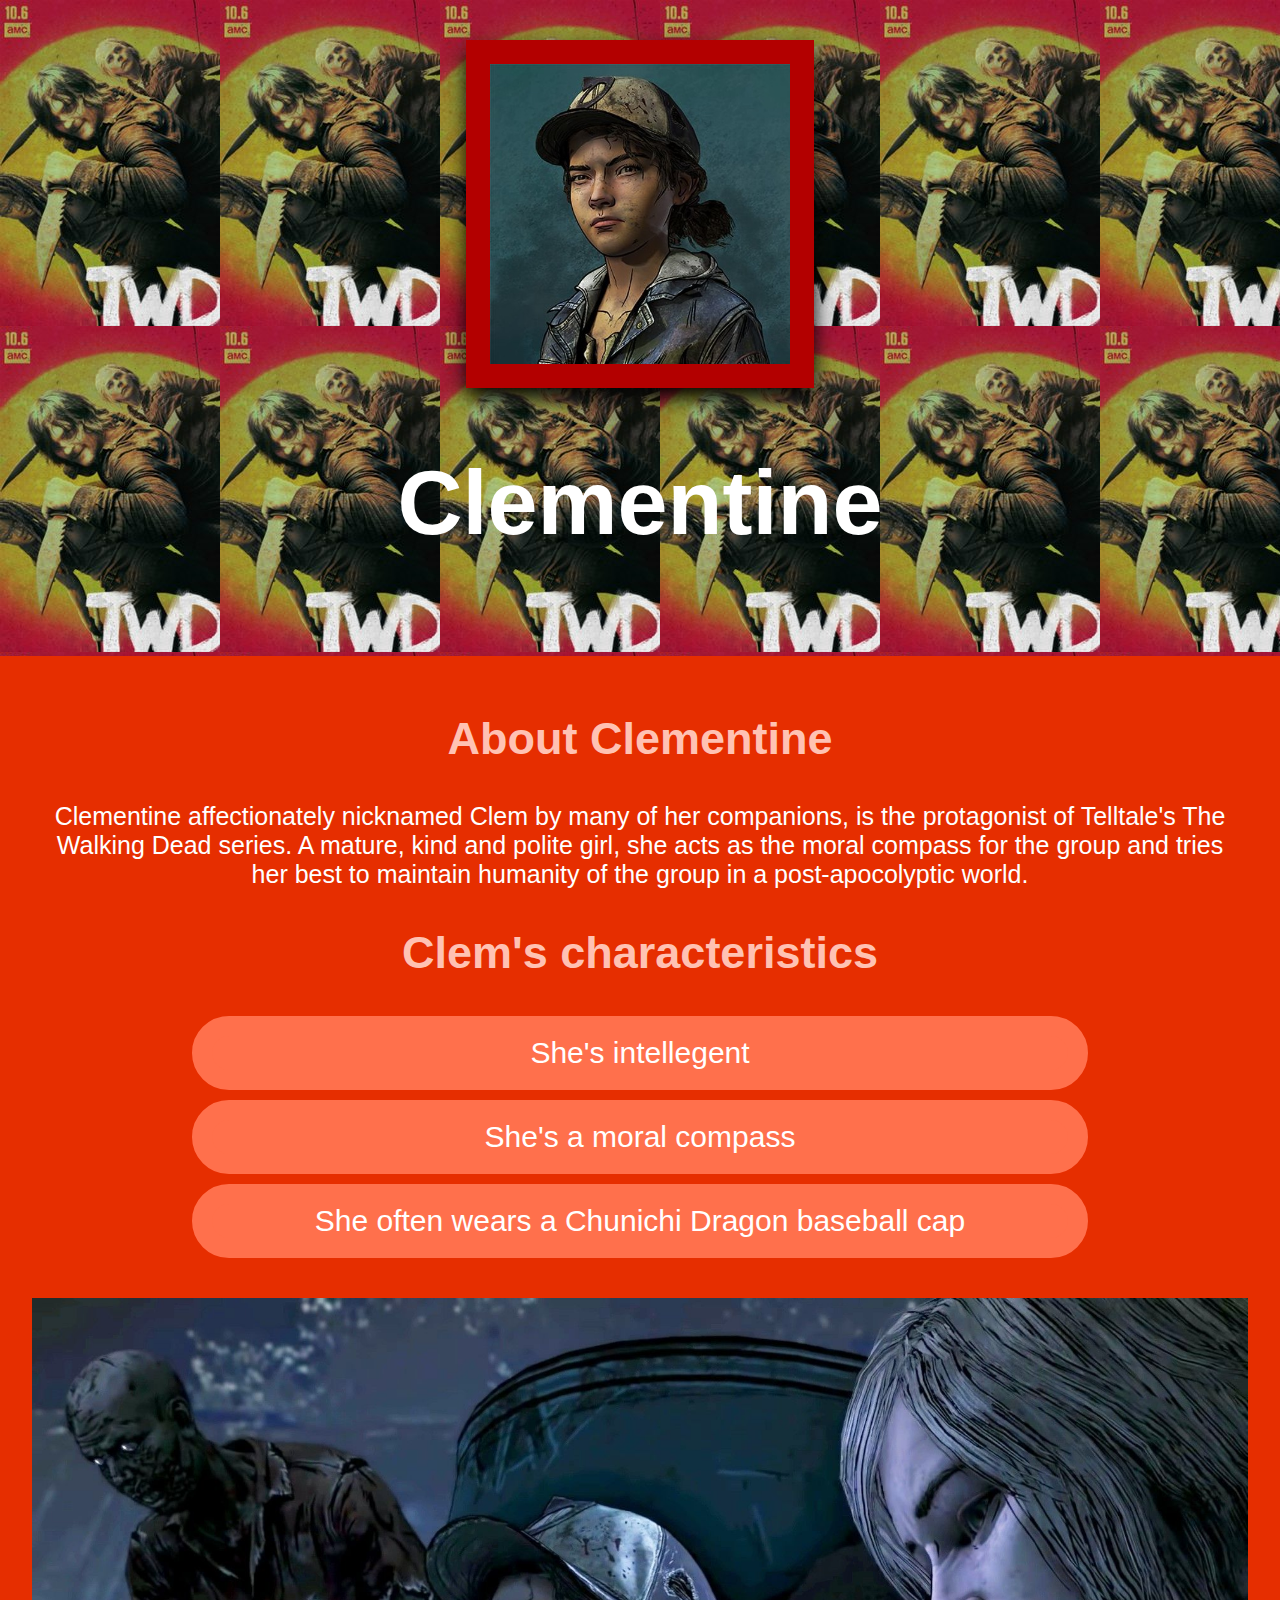
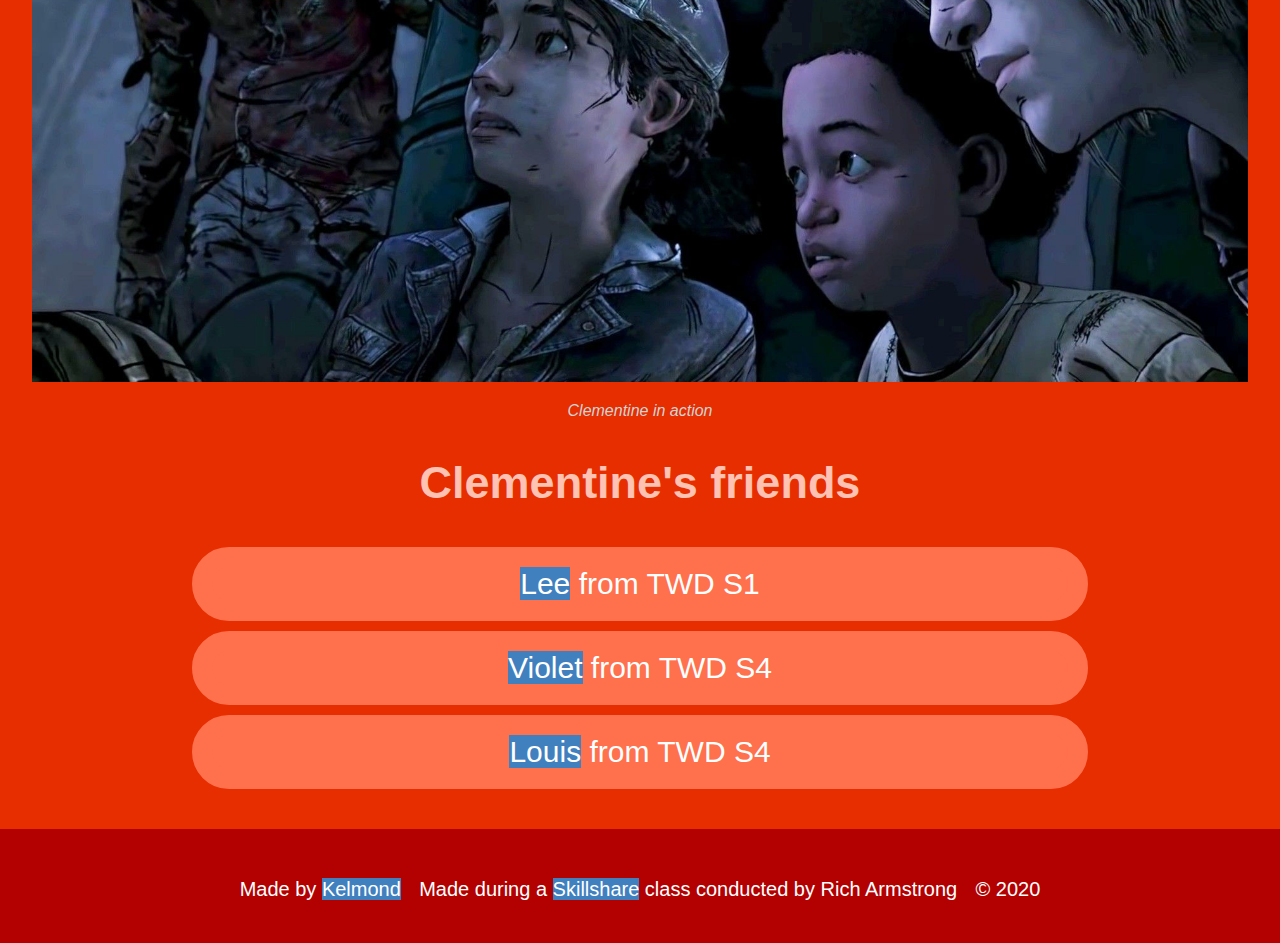
<file: index.html>
<!DOCTYPE html>
<html>
<head>
	<title>Clementine</title>
	<link rel="stylesheet" type="text/css" href="css/hero.css">
</head>
<body>

    <header>
    	<img src="image/profile.jpg" alt="Clementine">
    	<h1>Clementine</h1>
    </header>



    <div class="content">
     <h2>About Clementine</h2>
     <p>Clementine affectionately nicknamed Clem by many of her companions, is the protagonist of Telltale's The Walking Dead series. A mature, kind and polite girl, she acts as the moral compass for the group and tries her best to maintain humanity of the group in a post-apocolyptic world. </p>

     <h2>Clem's characteristics</h2>
     <ol>
     	<li>She's intellegent</li>
     	<li>She's a moral compass</li>
     	<li>She often wears a Chunichi Dragon baseball cap</li>
     </ol>
     <img class="big-image" src="image/big-image.jpg" alt="Clementine">
     <p class="caption">Clementine in action</p>

     <h2>Clementine's friends</h2>
     <ul> 
     	<li><a href="https://walkingdead.fandom.com/wiki/Lee_Everett_(Video_Game)" target="_blank" title="More about Lee">Lee</a> from TWD S1</li>
     	<li><a href="https://walkingdead.fandom.com/wiki/Violet_(Video_Game)" target="_blank" title="More about Violet">Violet</a> from TWD S4</li>
     	<li><a href="https://walkingdead.fandom.com/wiki/Louis_(Video_Game)" target="_blank" title="More about Louis">Louis</a> from TWD S4</li>
     </ul>
    </div>

    <footer>
    	<ul>
    		<li>Made by <a href="https://codingstallion.github.io/clementine-hero/index.html" target="_blank" title="Visit Kelmond's webpage">Kelmond</a></li>
    		<li>Made during a <a href="https://www.skillshare.com/classes/Hand-Coding-Your-First-Website-HTML-and-CSS-Basics-Original/1483893097/reviews" target="_blank" title="Visit Mrra's webpage">Skillshare</a> class conducted by Rich Armstrong</li>
    		<li>&copy; 2020</li>
    	</ul>
    </footer>
</body>
</html>
</file>
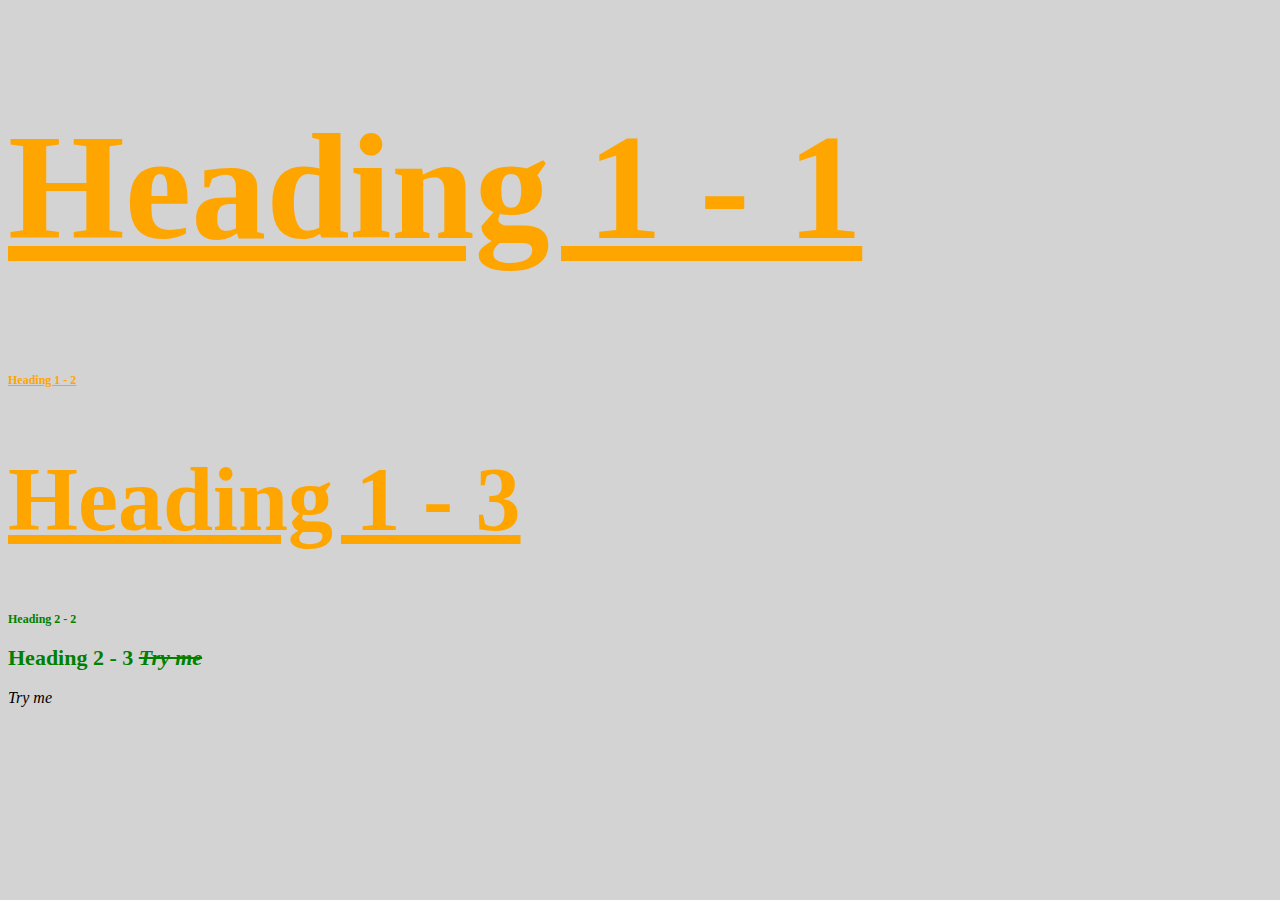
<file: stylish.html>
<!DOCTYPE html>
<html>
<head>
	<title>Stylish</title>
	<link rel="stylesheet" type="text/css" href="css/test.css">
	
</head>
<body>
<h1 id="first">Heading 1 - 1</h1>
<h1 class="small">Heading 1 - 2</h1>
<h1>Heading 1 - 3</h1>
<h2 class="small">Heading 2 - 2</h2>
<h2>Heading 2 - 3 <span>Try me</span></h2>

<span>Try me</span>
</body>
</html>
</file>
<file: css/hero.css>
html, body{

	font-family: Arial, sans-serif;
	margin: 0px;
}


header {

	background-color: rgb(0, 0, 0);
	/*Padding positions
	padding: Top 40px Right 20px Bottom 40px Left 20px;
	*/
	padding: 40px;
	text-align: center;
    background-image: url("../image/pattern.jpg");
    background-repeat: repeat;


}

h1 {

	font-size: 90px;
	color: white;

}

h2 {

	font-size: 45px;
	text-align: center;
	color: hsl(12, 100%, 85%);
}


header img {

	width: 300px;
	border: 24px solid rgb(179, 0, 0);
	box-shadow: /*X position*/0px /*Y position*/10px /*Blur value*/ 20px black;

}

.content {

	max-width: 100%;
	height: auto;
	margin: 0 auto;
	padding: 20px 0px 40px 0px;
	text-align: center;
	background-color: hsl(12, 100%, 45%);
	color: white;

          }

 .content p{

 	font-size: 25px;
 	padding: 0px 40px 0px 40px;
    text-align: center;

 }


 img.big-image{

 	max-width: 95%;

 }

 p.caption {

 	font-size: 16px;
 	color: lightgrey;
 	font-style: italic;
 }

 ol{

 	list-style: none;
 	margin: 0px auto;
 	padding: 0px 0px 40px 0px;
 	text-align: center;
 	font-size: 30px;
 	max-width: 70%;
 
 }

 ol li {

 	border: 20px solid hsl(12, 100%, 65%);
 	background-color: hsl(12, 100%, 65%);
 	border-radius: 40px;
 	margin-top: 10px;
 }

 ul{

 	list-style: none;
 	margin: 0px;
 	padding: 0px;
 	max-width: 70%;
 	margin: 0 auto;
 	font-size: 30px;

 }

  .content ul li {

 	border: 20px solid hsl(12, 100%, 65%);
 	background-color: hsl(12, 100%, 65%);
 	border-radius: 40px;
 	margin-top: 10px;

 }


a {

 	background-color: hsl(210, 50%, 50%);
 	color: white;
 	text-decoration: none;
 }

a:hover {

    background-color: black;
    color: white;

 }



 footer {

    margin-top: 0px;
    padding: 40px 20px;
 	background-color: rgb(179, 0, 0);
 	text-align: center;
 	color: white;


 }

 footer ul li{

 	display: inline-block;
 	margin: 0 5px;
    font-size: 20px;

 }
</file>
<file: css/test.css>
body {background-color: lightgrey;}

       h1 {	
			color: orange;
			font-size: 90px;
			text-decoration: underline;

		}

		#first{

			font-size: 150px;
		}

		h2{
			font-size: 22px;
			color: green;
		}

		.small {

			font-size: 12px;
		}

		span {font-style: italic;}

		h2 span{

			text-decoration: line-through;
		}
</file>
